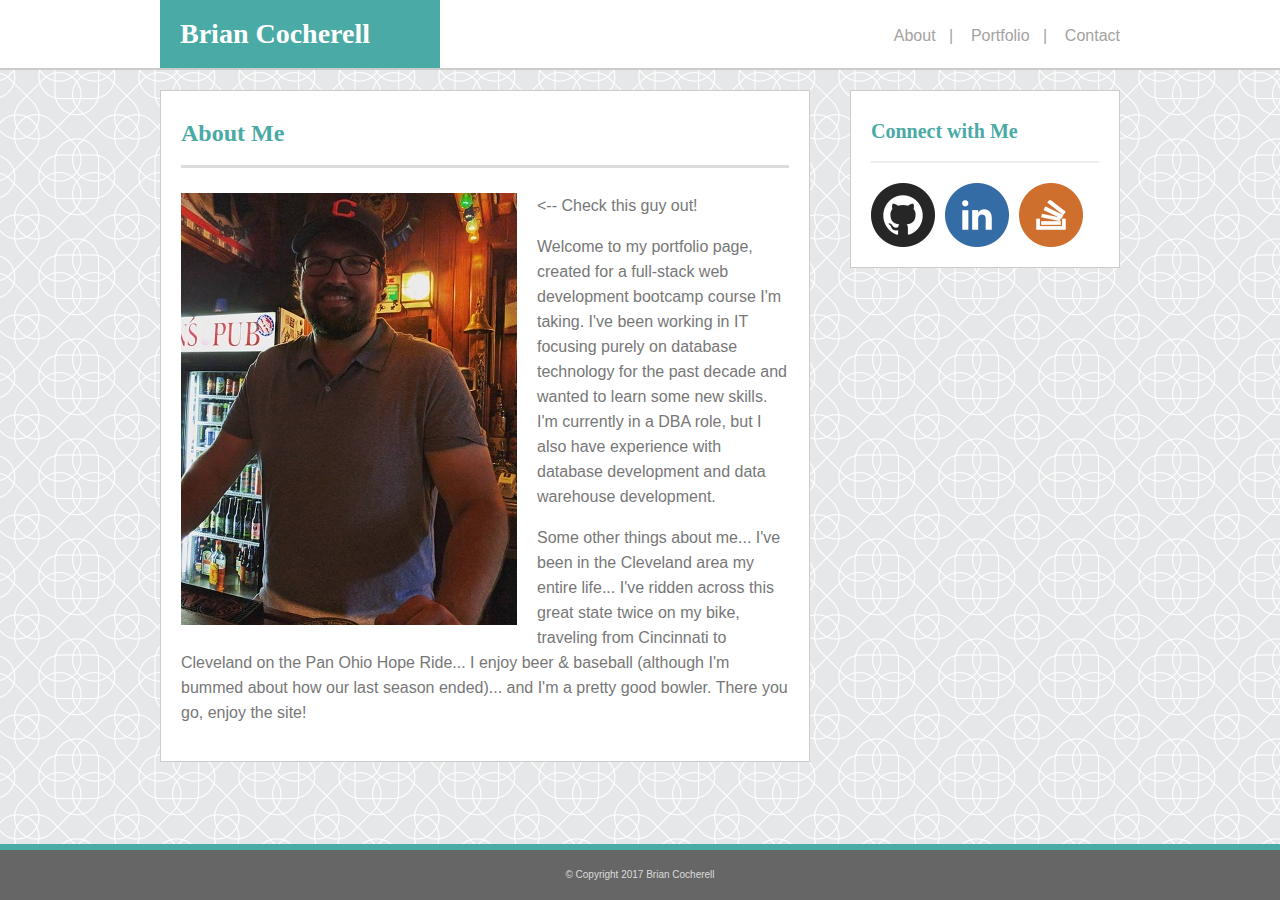
<file: index.html>
<!doctype html>
<html lang="en-us">

<head>
  <meta charset="UTF-8">
  <title>Brian Cocherell's Page</title>
  <link rel="stylesheet" type="text/css" href="assets/css/reset.css">
  <link rel="stylesheet" type="text/css" href="assets/css/style.css">
</head>

<body>

  <header>
    <div id="header-content">
      <div id="name">
        <h1>Brian Cocherell</h1> 
      </div>
      <div id="links">
        <a href="index.html">About</a>&nbsp;&nbsp;&nbsp;|&nbsp;&nbsp;&nbsp;
        <a href="portfolio.html">Portfolio</a>&nbsp;&nbsp;&nbsp;|&nbsp;&nbsp;&nbsp;
        <a href="contact.html">Contact</a>
      </div>
    </div>
  </header>

  <div id="content">
    <section id="main">
      <h2>About Me</h2>
      <!-- Using a div for lines since <hr> tag in HTML5 now defines a thematic break rather than a horizontal rule -->
      <div id="thick-line"></div>

      <img id="bio-image" src="assets/images/me.jpg" alt="Brian Cocherell">
      <p>
        &lt;-- Check this guy out!
      </p>
      <p>
        Welcome to my portfolio page, created for a full-stack web development bootcamp course I'm taking. I've been working in IT focusing purely on database technology for the past decade and wanted to learn some new skills. I'm currently in a DBA role, but I also have experience with database development and data warehouse development.
      </p>
      <p>
        Some other things about me... I've been in the Cleveland area my entire life... I've ridden across this great state twice on my bike, traveling from Cincinnati to Cleveland on the Pan Ohio Hope Ride... I enjoy beer & baseball (although I'm bummed about how our last season ended)... and I'm a pretty good bowler. There you go, enjoy the site!
      </p>
    </section>

    <aside id="sidebar">
      <h3>Connect with Me</h3> 
      <div id="thin-line"></div>
       <a href="https://github.com/bcocherell" target="_blank">
        <img class="connect-image" src="assets/images/github.png" alt="GitHub">
      </a>
      <a href="https://www.linkedin.com/in/briancocherell/" target="_blank">
        <img class="connect-image" src="assets/images/linkedin.png" alt="LinkedIn">
      </a>
      <a href="https://stackoverflow.com/users/8507601/b-cocherell" target="_blank">
        <img class="connect-image" src="assets/images/stackoverflow.png" alt="Stack Overflow">
      </a>
    </aside>
  </div>    

  <footer id="footer">
    &copy; Copyright 2017 Brian Cocherell
  </footer>

</body>

</html>
</file>
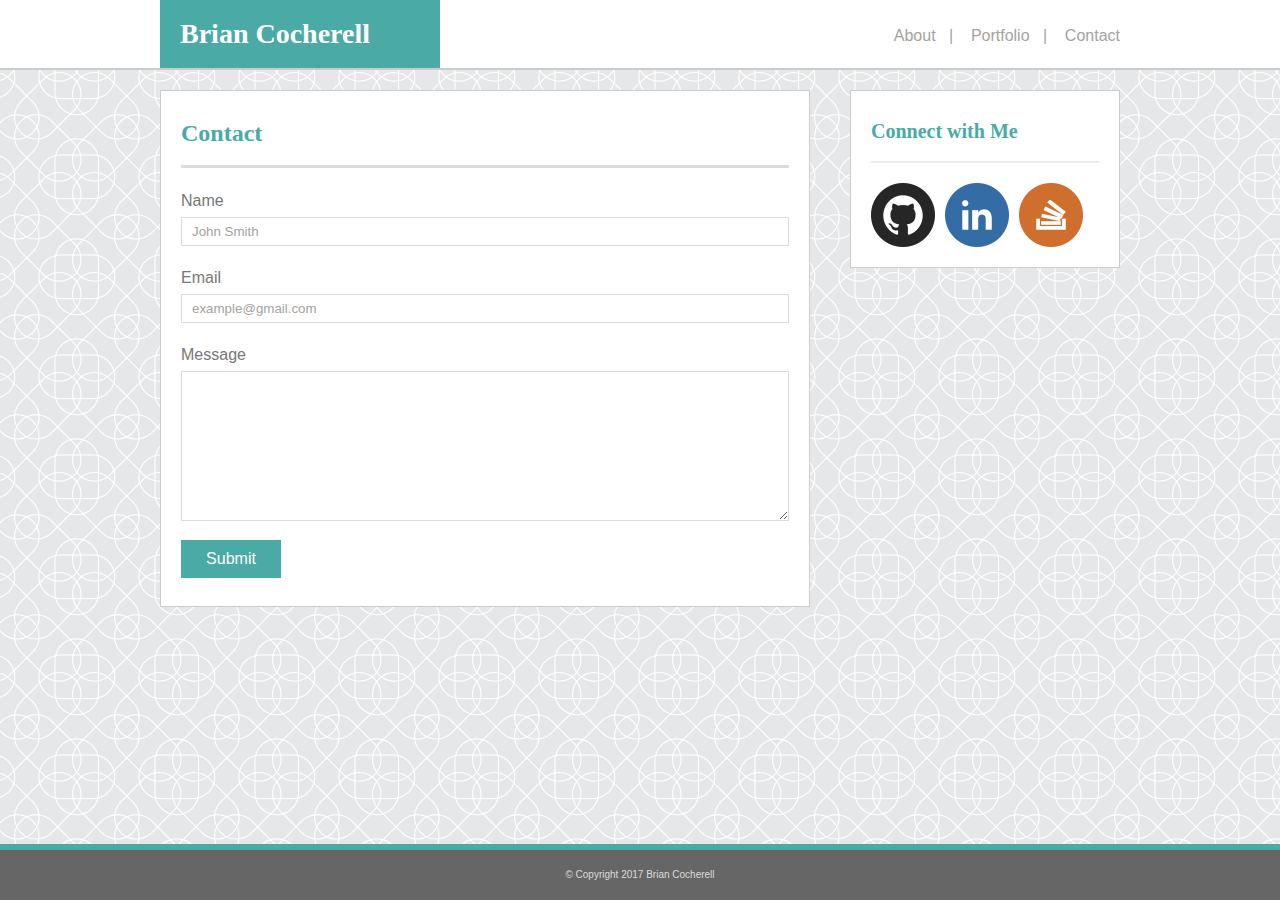
<file: contact.html>
<!doctype html>
<html lang="en-us">

<head>
  <meta charset="UTF-8">
  <title>Brian Cocherell's Page</title>
  <link rel="stylesheet" type="text/css" href="assets/css/reset.css">
  <link rel="stylesheet" type="text/css" href="assets/css/style.css">
</head>

<body>

  <header>
    <div id="header-content">
      <div id="name">
        <h1>Brian Cocherell</h1> 
      </div>
      <div id="links">
        <a href="index.html">About</a>&nbsp;&nbsp;&nbsp;|&nbsp;&nbsp;&nbsp;
        <a href="portfolio.html">Portfolio</a>&nbsp;&nbsp;&nbsp;|&nbsp;&nbsp;&nbsp;
        <a href="contact.html">Contact</a>
      </div>
    </div>
  </header>

  <div id="content">
    <section id="main">
      <h2>Contact</h2>
      <div id="thick-line"></div>
      <form action="mailto:brian.cocherell@gmail.com" method="post" enctype="text/plain">
        Name<br />
        <input type="text" name="name" placeholder="John Smith" />
        <br /><br />
        Email<br />
        <input type="text" name="email" placeholder="example@gmail.com" />
        <br /><br />
        Message<br />
        <textarea name="message" rows="10" cols="30"></textarea>
        <br />
        <input type="submit" id="submit" value="Submit" />
      </form>
    </section>

    <aside id="sidebar">
      <h3>Connect with Me</h3> 
      <div id="thin-line"></div>
      <a href="https://github.com/bcocherell" target="_blank">
        <img class="connect-image" src="assets/images/github.png" alt="GitHub">
      </a>
      <a href="https://www.linkedin.com/in/briancocherell/" target="_blank">
        <img class="connect-image" src="assets/images/linkedin.png" alt="LinkedIn">
      </a>
      <a href="https://stackoverflow.com/users/8507601/b-cocherell" target="_blank">
        <img class="connect-image" src="assets/images/stackoverflow.png" alt="Stack Overflow">
      </a>
    </aside>
  </div>    

  <footer id="footer">
    &copy; Copyright 2017 Brian Cocherell
  </footer>

</body>

</html>
</file>
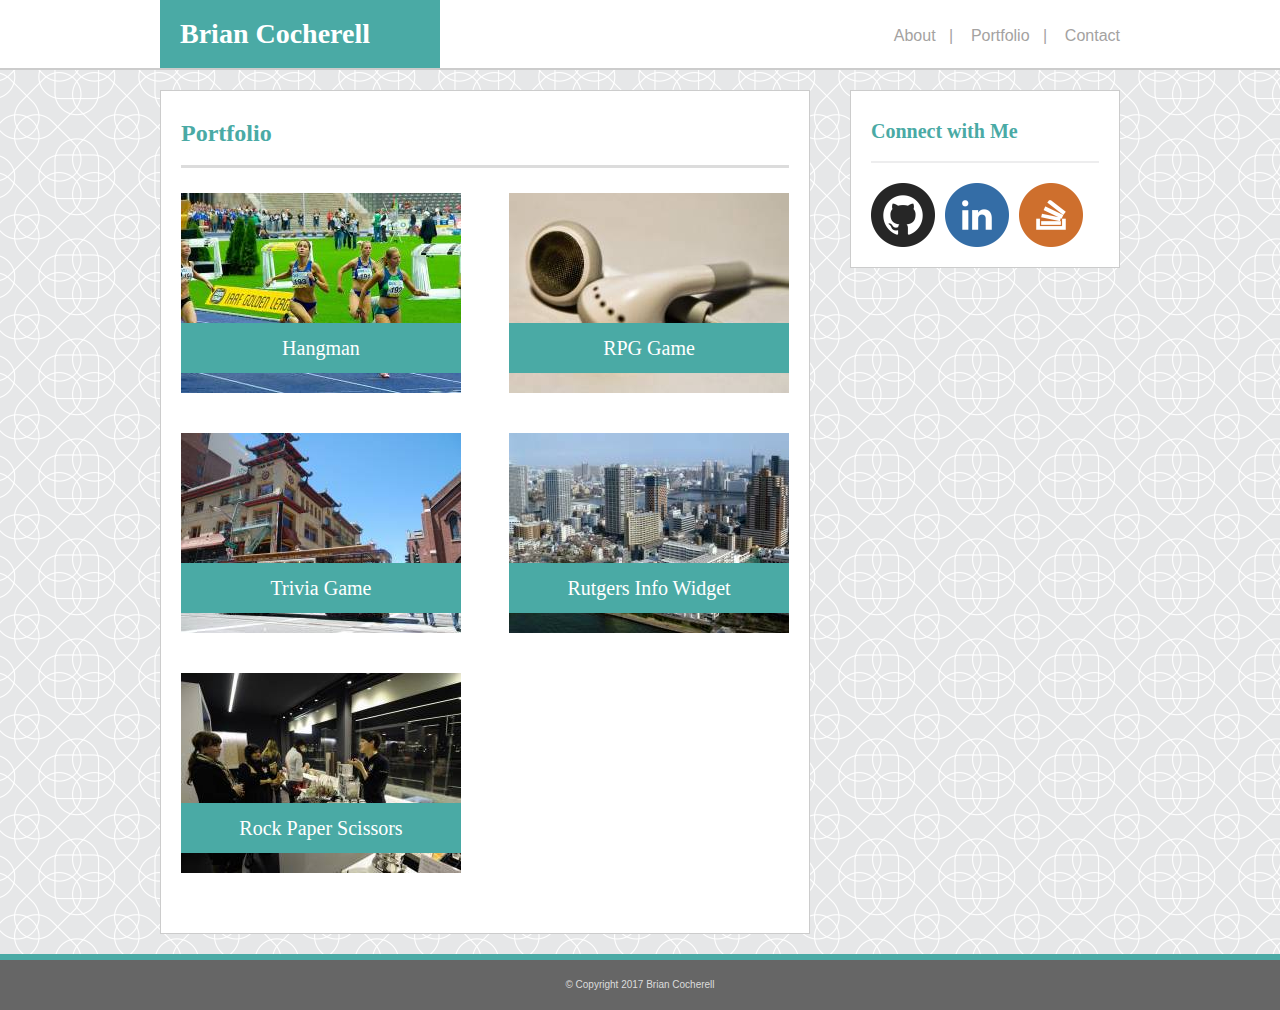
<file: portfolio.html>
<!doctype html>
<html lang="en-us">

<head>
  <meta charset="UTF-8">
  <title>Brian Cocherell's Page</title>
  <link rel="stylesheet" type="text/css" href="assets/css/reset.css">
  <link rel="stylesheet" type="text/css" href="assets/css/style.css">
</head>

<body>

  <header>
    <div id="header-content">
      <div id="name">
        <h1>Brian Cocherell</h1> 
      </div>
      <div id="links">
        <a href="index.html">About</a>&nbsp;&nbsp;&nbsp;|&nbsp;&nbsp;&nbsp;
        <a href="portfolio.html">Portfolio</a>&nbsp;&nbsp;&nbsp;|&nbsp;&nbsp;&nbsp;
        <a href="contact.html">Contact</a>
      </div>
    </div>
  </header>

  <div id="content">
    <section id="main">
      <h2>Portfolio</h2>
      <div id="thick-line"></div>
      
      <a href="#"> <!-- Including placeholder links since we'll probably revisit this later... -->
        <div class="relative portfolio-left-image">
          <img src="assets/images/placeholder_1.jpeg" alt="Hangman">
          <!-- a div positioned absolutely in the relative div -->
          <div class="absolute">
            Hangman
          </div>
        </div>
      </a>
      <a href="#">
        <div class="relative portfolio-right-image">
          <img src="assets/images/placeholder_2.jpeg" alt="RPG Game">
          <div class="absolute">
            RPG Game
          </div>
        </div>
      </a>
    
      <a href="#">
        <div class="relative portfolio-left-image">
          <img src="assets/images/placeholder_3.jpeg" alt="Trivia Game">
          <div class="absolute">
            Trivia Game
          </div>
        </div>
      </a>
      <a href="#">
        <div class="relative portfolio-right-image">
          <img src="assets/images/placeholder_4.jpeg" alt="Rutgers Info Widget">
          <div class="absolute">
            Rutgers Info Widget
          </div>
        </div>
      </a>
    
      <a href="#">
        <div class="relative portfolio-left-image">
          <img src="assets/images/placeholder_5.jpeg" alt="Rock Paper Scissors">
          <div class="absolute">
            Rock Paper Scissors
          </div>
        </div>
      </a>
    </section>

    <aside id="sidebar">
      <h3>Connect with Me</h3> 
      <div id="thin-line"></div>
      <a href="https://github.com/bcocherell" target="_blank">
        <img class="connect-image" src="assets/images/github.png" alt="GitHub">
      </a>
      <a href="https://www.linkedin.com/in/briancocherell/" target="_blank">
        <img class="connect-image" src="assets/images/linkedin.png" alt="LinkedIn">
      </a>
      <a href="https://stackoverflow.com/users/8507601/b-cocherell" target="_blank">
        <img class="connect-image" src="assets/images/stackoverflow.png" alt="Stack Overflow">
      </a>
    </aside>
  </div>    

  <footer id="footer">
    &copy; Copyright 2017 Brian Cocherell
  </footer>

</body>

</html>
</file>
<file: assets/css/style.css>
* {
  box-sizing: border-box;
}

/* Setting fonts for certain selectors */
header, h1, h2, h3, .absolute {
  font-family: Georgia, Times, "Times New Roman", serif;
}

body, #links {
  font-family: Arial, "Helvetica Neue", Helvetica, sans-serif;
}

html, body {
  height: 100%; /* for sticky footer */
}

body {
  color: #777777;
  background-image: url("../images/intersection.png");
  display: flex; /* for sticky footer */
  flex-direction: column; /* for sticky footer */
}

h1 {
  color: #ffffff;
  margin: 20px 0;
  font-size: 1.75em;
  font-weight: bold;
}

h2 {
  color: #4aaaa5;
  margin: 10px 0 20px 0;
  font-size: 1.5em;
  font-weight: bold;
}

h3 {
  color: #4aaaa5;
  margin: 10px 0 20px 0;
  font-size: 1.25em;
  font-weight: bold;
}

p {
  line-height: 25px;
  margin-bottom: 1em;
}

a {
  text-decoration: none;
  color: #a4a2a1;
}

header {
  color: #4aaaa5;
  background: #ffffff;
  margin-bottom: 20px;
  border-bottom: 2px solid #cccccc;
  width: 100%;
  position: fixed;
  top: 0px;
  z-index: 1;
  height: 70px;
}

input, textarea {
  width: 100%;
  margin: 8px 0;
  border: 1px solid #dcdcdc;
  color: #a4a2a1;
  outline: none;
}

input {
  padding: 6px 10px;
}

input::placeholder { color: #a4a2a1; }

textarea {
  height: 150px;
  padding: 10px;
}

#header-content {
  width: 960px; 
  margin:0 auto;  
}


#name {
  float: left;
  background: #4aaaa5;
  padding: 0 20px;
  width: 280px;
}

#links {
  float: left;
  text-align: right;
  width: 680px;
  padding: 28px 0;
  color: #a4a2a1;
}

#content {
  flex: 1 0 auto; /* for sticky footer */
  width: 960px;
  margin: 90px auto 0 auto;
}

#main {
  float: left;
  width: 650px;
  background: #ffffff;
  padding: 20px;
  border-style: solid;
  border-width: 1px;
  border-color: #cccccc;
  margin-right: 40px;
}

#sidebar {
  float: left;
  width: 270px;
  background: #ffffff;
  padding: 20px;
  border-style: solid;
  border-width: 1px;
  border-color: #cccccc;
}

#footer {
  border-top: 6px solid #4aaaa5;
  text-align: center;
  background: #666666;
  margin-top: 20px;
  padding: 20px;
  color: #dcdcdc;
  font-size: 10px;
}

#bio-image {
  width: 336px;
  height: 432px;
  margin-right: 20px;
  margin-bottom: 20px;
  float: left;
}

.connect-image {
  width: 64px;
  height: 64px;
  float: left;
  margin-right: 10px
}

#submit {
  background-color: #4aaaa5;
  border: none;
  color: #ffffff;
  width: 100px;
  font-size: 16px;
  padding: 10px;
  cursor:pointer;
}

.relative {
  position: relative;
  width: 280px;
  height: 200px;
  padding: 0;
  margin-bottom: 40px;
}

.absolute {
  position: absolute;
  bottom: 20px;
  width: 100%;
  text-align: center;
  color: #ffffff;
  font-size: 1.25em;
  background: #4aaaa5;
  padding: 15px 0;
}

#thick-line {
  width: 100%; 
  height: 3px; 
  background: #dcdcdc; 
  overflow: hidden; 
  margin-bottom: 25px;
}

#thin-line {
  width: 100%; 
  height: 2px; 
  background: #ededee; 
  overflow: hidden; 
  margin-bottom: 20px;
}

.portfolio-left-image {
  float: left; 
  margin-right: 48px; 
}

.portfolio-right-image {
  float: left; 
}
</file>
